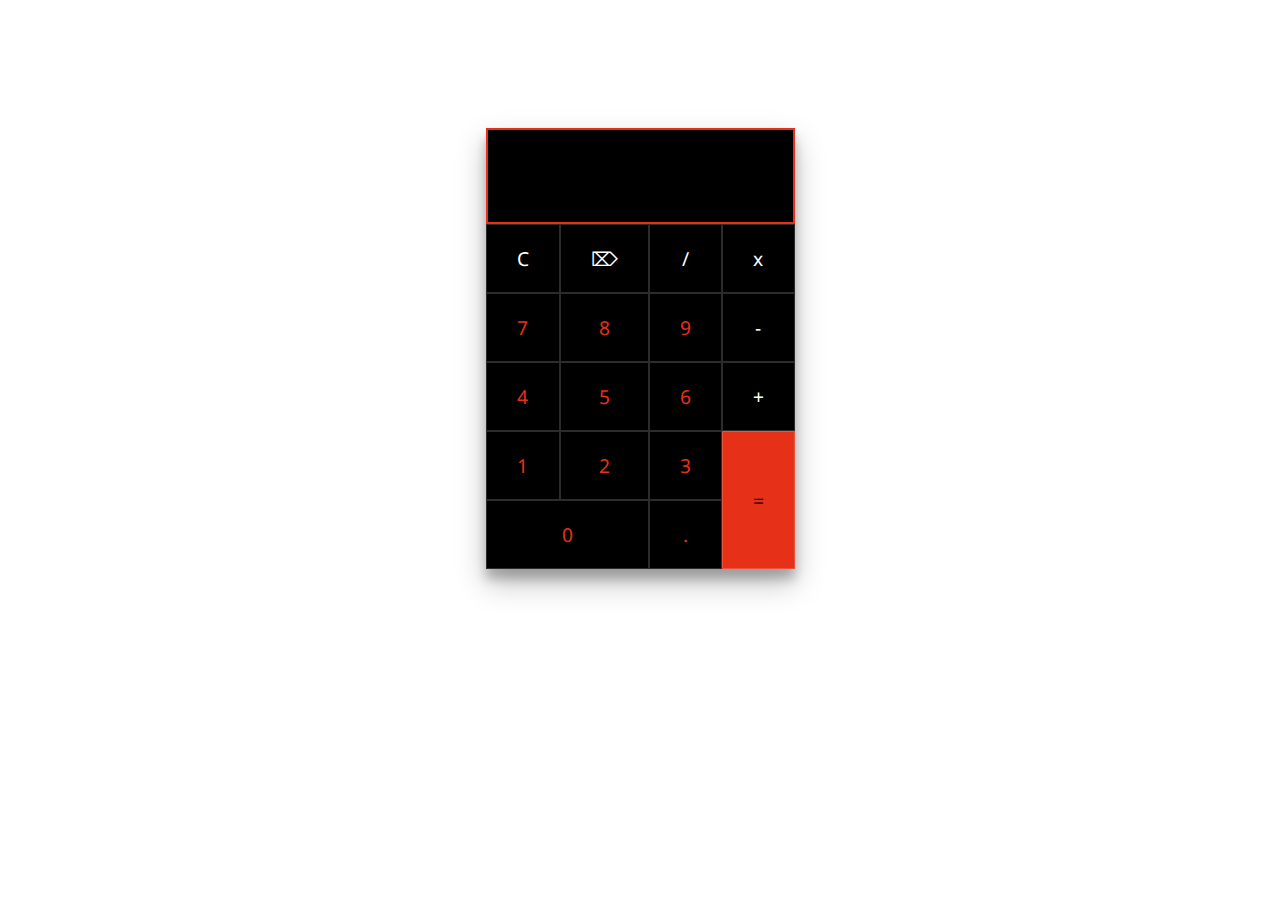
<file: index.html>
<!DOCTYPE html>
<html lang="en">

<head>
    <meta charset="UTF-8">
    <meta http-equiv="X-UA-Compatible" content="IE=edge">
    <meta name="viewport" content="width=device-width, initial-scale=1.0">
    <title>Document</title>
   <link rel="stylesheet" href="styles.css">
  </head>
  <body>
    <div class="main-container">
      <div class="calc-container">
        <div id="display" class=""></div>
        <div id="buttons-container">
          <button class="button-operator" onclick="clearInput()">C</button>
          <button class="button-operator" onclick="removeNum()">⌦</button>
          <button class="button-operator" onclick="inputNum('/')">/</button>
          <button class="button-operator" onclick="inputNum('*')">x</button>

          <button class="button-num" onclick="inputNum(7)">7</button>
          <button class="button-num" onclick="inputNum(8)">8</button>
          <button class="button-num" onclick="inputNum(9)">9</button>
          <button class="button-operator" onclick="inputNum('-')">-</button>

          <button class="button-num" onclick="inputNum(4)">4</button>
          <button class="button-num" onclick="inputNum(5)">5</button>
          <button class="button-num" onclick="inputNum(6)">6</button>
          <button class="button-operator" onclick="inputNum('+')">+</button>

          <button class="button-num" onclick="inputNum(1)">1</button>
          <button class="button-num" onclick="inputNum(2)">2</button>
          <button class="button-num" onclick="inputNum(3)">3</button>
          <button class="button-operator-equal" onclick="equalTo()">=</button>
          <button class="button-num dot" onclick="inputNum(0)">0</button>
          <button class="button-num" onclick="inputNum('.')">.</button>
        </div>
      </div>
    </div>
      <script src="./calc.js"></script>
  </body>
</html>
</file>
<file: styles.css>
@import url("https://fonts.googleapis.com/css?family=Noto+Sans");

    *, html, body, p {
        box-sizing: border-box;
        font-family: "Noto Sans", sans-serif;
        margin: 0;
        padding: 0;
    }

    body {
        margin-top: 10%;
    }

    .main-container {
        display: flex;
        justify-content: center;
        align-items: center;
        margin: 0;
        padding: 0;
        width: 100%;
    }

    .calc-container {
        display: grid;
        box-shadow: 0 14px 28px rgba(0, 0, 0, 0.25),
            0 10px 10px rgba(0, 0, 0, 0.22);
    }

    .dot {
        grid-column: span 2;
    }

    .button-operator-equal {
        grid-row: span 2;
    }

    #buttons-container {
        display: grid;
        grid-template-columns: repeat(4, auto);
        text-align: center;
    }

    /* Display */
    #display {
        width: 100%;
        padding-right: 10px;
        font-size: 3em;
        text-align: right;
        height: 2em;
        display: flex;
        justify-content: flex-end;
        align-items: center;
        color: #fdfefe;
        background-color: #000000;
        border: 2px solid #e73018;
        transition: all 0.3s ease-in;
    }

    /* buttons */
    button {
        display: flex;
        justify-content: center;
        align-items: center;
        padding: 20px 30px;
        font-size: 1.2em;
        cursor: pointer;
        transition: all 0.3s ease-in;
        border: 0.3px solid rgba(251, 253, 255, 0.171);
    }

    .button-num {
        background-color: #000000;
        color: #e73018;
    }

    .button-num:hover {
        background-color: #ffffff;
    }

    .button-operator {
        background-color: #000000;
        color: #ffffff;
    }

    .button-operator:hover {
        background-color: #e73018;
    }

    .button-operator-equal {
        background-color: #e73018;
    }

    .button-operator-equal:hover {
        background-color: #ffffff;
    }
</file>
